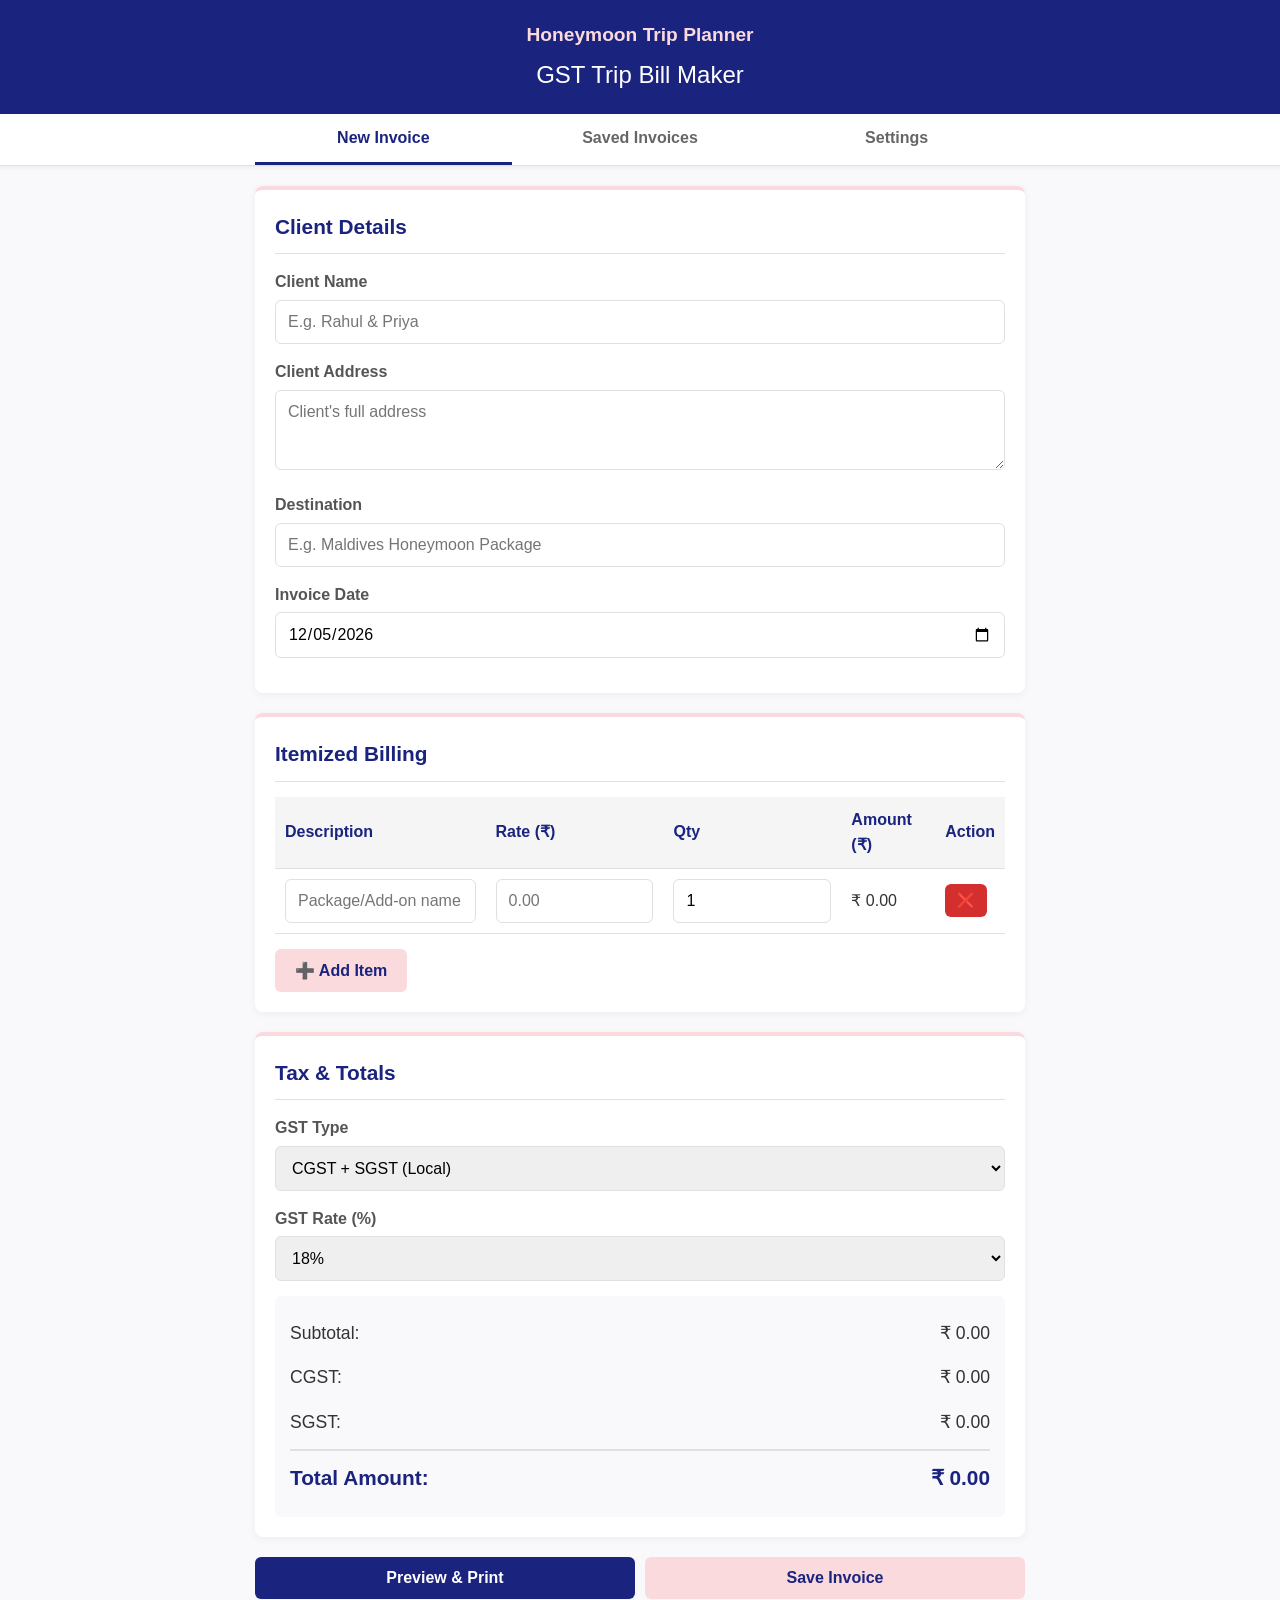
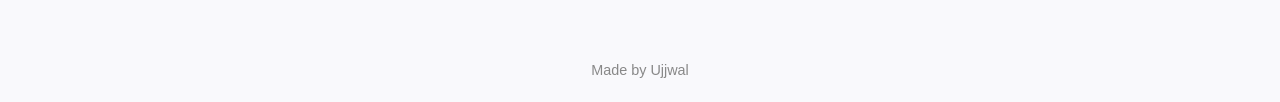
<file: gst-trip-bill-maker/index.html>
<!DOCTYPE html>
<html lang="en">
<head>
    <meta charset="UTF-8">
    <meta name="viewport" content="width=device-width, initial-scale=1.0">
    <title>GST Trip Bill Maker</title>
    <link rel="stylesheet" href="style.css">
    <link rel="manifest" href="manifest.json">
    <link rel="icon" type="image/svg+xml" href="icon.svg">
</head>
<body>
    <header class="app-header no-print">
        <div class="container">
            <p class="business-name" id="display-business-name">Honeymoon Trip Planner</p>
            <h1 class="app-title">GST Trip Bill Maker</h1>
        </div>
    </header>

    <nav class="tabs no-print">
        <div class="container">
            <button class="tab-btn active" data-tab="new-invoice">New Invoice</button>
            <button class="tab-btn" data-tab="saved-invoices">Saved Invoices</button>
            <button class="tab-btn" data-tab="settings">Settings</button>
        </div>
    </nav>

    <main class="container">
        <!-- New Invoice Section -->
        <section id="new-invoice" class="tab-content active no-print">
            <form id="invoice-form">
                <div class="card">
                    <h2>Client Details</h2>
                    <div class="form-group">
                        <label for="client-name">Client Name</label>
                        <input type="text" id="client-name" required placeholder="E.g. Rahul & Priya">
                    </div>
                    <div class="form-group">
                        <label for="client-address">Client Address</label>
                        <textarea id="client-address" placeholder="Client's full address"></textarea>
                    </div>
                    <div class="form-group">
                        <label for="destination">Destination</label>
                        <input type="text" id="destination" placeholder="E.g. Maldives Honeymoon Package">
                    </div>
                    <div class="form-group">
                        <label for="invoice-date">Invoice Date</label>
                        <input type="date" id="invoice-date" required>
                    </div>
                </div>

                <div class="card">
                    <h2>Itemized Billing</h2>
                    <div class="table-responsive">
                        <table id="items-table">
                            <thead>
                                <tr>
                                    <th>Description</th>
                                    <th>Rate (₹)</th>
                                    <th>Qty</th>
                                    <th>Amount (₹)</th>
                                    <th>Action</th>
                                </tr>
                            </thead>
                            <tbody id="items-body">
                                <!-- Items will be dynamically added here -->
                            </tbody>
                        </table>
                    </div>
                    <button type="button" id="add-item-btn" class="btn secondary">➕ Add Item</button>
                </div>

                <div class="card">
                    <h2>Tax & Totals</h2>
                    <div class="form-group">
                        <label for="gst-type">GST Type</label>
                        <select id="gst-type">
                            <option value="cgst-sgst">CGST + SGST (Local)</option>
                            <option value="igst">IGST (Interstate)</option>
                        </select>
                    </div>
                    <div class="form-group">
                        <label for="gst-rate">GST Rate (%)</label>
                        <select id="gst-rate">
                            <option value="5">5%</option>
                            <option value="12">12%</option>
                            <option value="18" selected>18%</option>
                            <option value="28">28%</option>
                        </select>
                    </div>

                    <div class="totals-summary">
                        <div class="summary-row">
                            <span>Subtotal:</span>
                            <span id="subtotal-display">₹ 0.00</span>
                        </div>
                        <div class="summary-row gst-breakdown" id="cgst-row">
                            <span>CGST:</span>
                            <span id="cgst-display">₹ 0.00</span>
                        </div>
                        <div class="summary-row gst-breakdown" id="sgst-row">
                            <span>SGST:</span>
                            <span id="sgst-display">₹ 0.00</span>
                        </div>
                        <div class="summary-row gst-breakdown hidden" id="igst-row">
                            <span>IGST:</span>
                            <span id="igst-display">₹ 0.00</span>
                        </div>
                        <div class="summary-row total">
                            <span>Total Amount:</span>
                            <span id="total-display">₹ 0.00</span>
                        </div>
                    </div>
                </div>

                <div class="actions">
                    <button type="button" id="preview-btn" class="btn primary">Preview & Print</button>
                    <button type="button" id="save-invoice-btn" class="btn secondary">Save Invoice</button>
                </div>
            </form>
        </section>

        <!-- Print/Preview Section (Visible only on print or when previewing) -->
        <section id="invoice-preview" class="hidden print-only">
            <div class="print-actions no-print">
                <button type="button" id="back-to-edit-btn" class="btn secondary">Back to Edit</button>
                <button type="button" id="print-btn" class="btn primary">🖨️ Print / Save PDF</button>
            </div>
            <div class="invoice-paper">
                <div class="invoice-header">
                    <div>
                        <h1 id="print-company-name">Honeymoon Trip Planner</h1>
                        <p id="print-company-address"></p>
                        <p><strong>GSTIN:</strong> <span id="print-company-gstin"></span></p>
                    </div>
                    <div class="text-right">
                        <h2>TAX INVOICE</h2>
                        <p><strong>Date:</strong> <span id="print-invoice-date"></span></p>
                        <p><strong>Invoice #:</strong> <span id="print-invoice-number"></span></p>
                    </div>
                </div>

                <div class="invoice-parties">
                    <div class="billed-to">
                        <h3>Billed To:</h3>
                        <p><strong id="print-client-name"></strong></p>
                        <p id="print-client-address"></p>
                    </div>
                    <div class="trip-details">
                        <h3>Destination:</h3>
                        <p id="print-destination"></p>
                    </div>
                </div>

                <table class="invoice-table">
                    <thead>
                        <tr>
                            <th>S.No.</th>
                            <th>Description</th>
                            <th>Rate</th>
                            <th>Qty</th>
                            <th>Amount</th>
                        </tr>
                    </thead>
                    <tbody id="print-items-body">
                        <!-- Populated by JS -->
                    </tbody>
                </table>

                <div class="invoice-totals-wrapper">
                    <div class="invoice-totals">
                        <div class="row"><span>Subtotal:</span> <span id="print-subtotal"></span></div>
                        <div class="row" id="print-cgst-row"><span>CGST (<span id="print-cgst-rate"></span>%):</span> <span id="print-cgst"></span></div>
                        <div class="row" id="print-sgst-row"><span>SGST (<span id="print-sgst-rate"></span>%):</span> <span id="print-sgst"></span></div>
                        <div class="row hidden" id="print-igst-row"><span>IGST (<span id="print-igst-rate"></span>%):</span> <span id="print-igst"></span></div>
                        <div class="row total"><span>Grand Total:</span> <span id="print-total"></span></div>
                    </div>
                </div>

                <div class="amount-in-words">
                    <p><strong>Amount in words:</strong> <span id="print-amount-words"></span></p>
                </div>

                <div class="invoice-footer">
                    <p>Thank you for choosing us for your romantic getaway!</p>
                    <p>For <span id="print-sign-company">Honeymoon Trip Planner</span></p>
                    <br><br>
                    <p>Authorized Signatory</p>
                </div>
            </div>
        </section>

        <!-- Saved Invoices Section -->
        <section id="saved-invoices" class="tab-content no-print">
            <div class="card">
                <h2>Saved Invoices</h2>
                <div id="saved-invoices-list" class="saved-list">
                    <!-- Populated by JS -->
                    <p class="empty-state">No saved invoices yet.</p>
                </div>
            </div>
        </section>

        <!-- Settings Section -->
        <section id="settings" class="tab-content no-print">
            <div class="card">
                <h2>Company Profile</h2>
                <form id="settings-form">
                    <div class="form-group">
                        <label for="company-name">Business Name</label>
                        <input type="text" id="company-name" value="Honeymoon Trip Planner" required>
                    </div>
                    <div class="form-group">
                        <label for="company-address">Business Address</label>
                        <textarea id="company-address"></textarea>
                    </div>
                    <div class="form-group">
                        <label for="company-gstin">GSTIN</label>
                        <input type="text" id="company-gstin">
                    </div>
                    <button type="submit" class="btn primary">Save Settings</button>
                </form>
            </div>

            <div class="card">
                <h2>Data Backup & Restore</h2>
                <p class="text-muted">Save your data to a file, or restore from a previous backup. All data is kept securely on your device.</p>
                <div class="actions">
                    <button type="button" id="backup-btn" class="btn secondary">📥 Export Backup</button>
                    <label for="restore-file" class="btn secondary file-label">📤 Import Backup</label>
                    <input type="file" id="restore-file" accept=".json" class="hidden-input">
                </div>
            </div>
        </section>
    </main>

    <footer class="app-footer no-print">
        <p>Made by Ujjwal</p>
    </footer>

    <script src="app.js"></script>
</body>
</html>
</file>
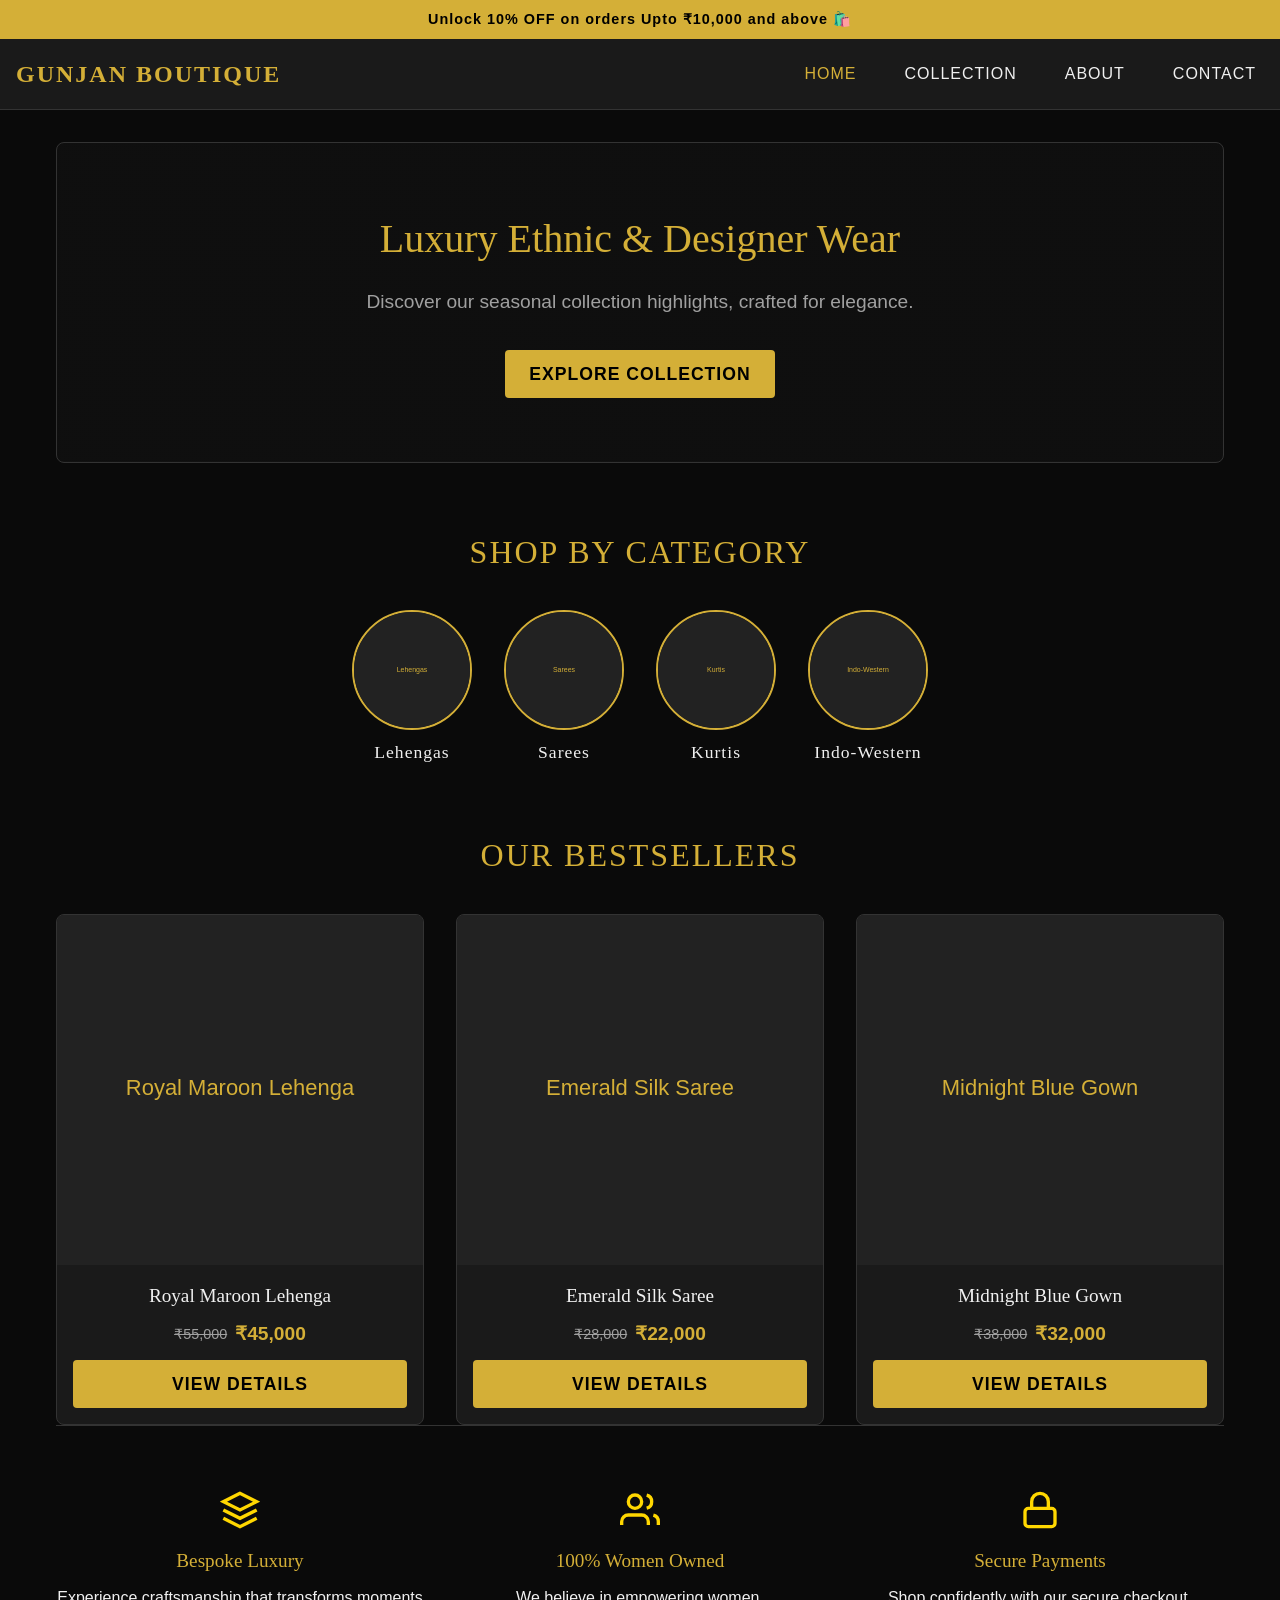
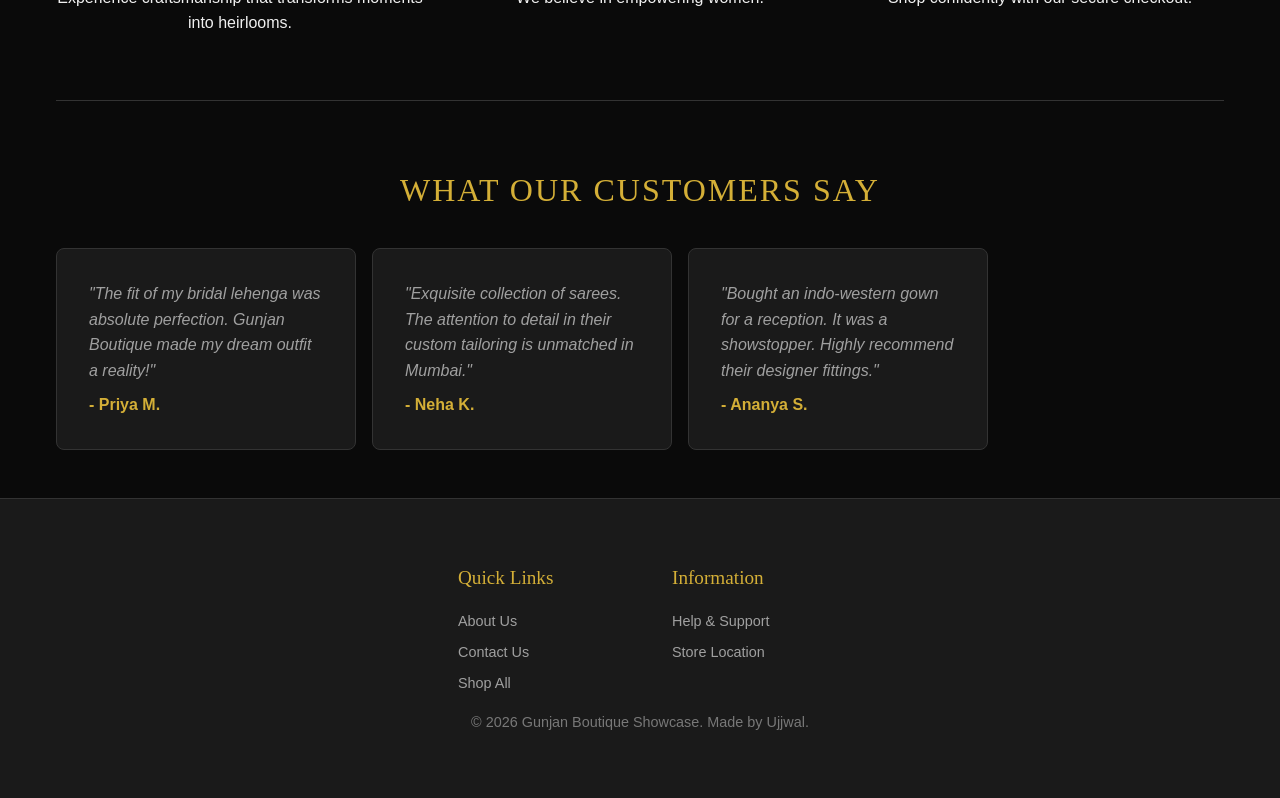
<file: gunjan-boutique-showcase/index.html>
<!DOCTYPE html>
<html lang="en">
<head>
    <meta charset="UTF-8">
    <meta name="viewport" content="width=device-width, initial-scale=1.0">
    <title>Gunjan Boutique Showcase</title>
    <link rel="stylesheet" href="style.css">
    <link rel="manifest" href="manifest.json">
    <link rel="icon" type="image/svg+xml" href="icon.svg">
    <meta name="theme-color" content="#000000">
</head>
<body>
    <div class="announcement-bar">
        Unlock 10% OFF on orders Upto ₹10,000 and above 🛍️
    </div>
    <header class="app-header">
        <div class="logo">
            <a href="#" data-route="home">Gunjan Boutique</a>
        </div>
        <button class="menu-toggle" id="menu-toggle" aria-label="Toggle Menu">
            <svg width="24" height="24" viewBox="0 0 24 24" fill="none" stroke="currentColor" stroke-width="2"><path d="M3 12h18M3 6h18M3 18h18"/></svg>
        </button>
        <nav class="nav-menu" id="nav-menu">
            <ul>
                <li><a href="#" data-route="home">Home</a></li>
                <li><a href="#" data-route="collection">Collection</a></li>
                <li><a href="#" data-route="about">About</a></li>
                <li><a href="#" data-route="contact">Contact</a></li>
            </ul>
        </nav>
    </header>

    <main id="app-container">
        <!-- Home Screen -->
        <section id="screen-home" class="screen active">
            <div class="hero-banner">
                <div class="hero-content">
                    <h1>Luxury Ethnic & Designer Wear</h1>
                    <p>Discover our seasonal collection highlights, crafted for elegance.</p>
                    <button class="btn-primary" data-route="collection">Explore Collection</button>
                </div>
            </div>
            <div class="featured-categories">
                <h2>Shop by Category</h2>
                <div class="category-circles">
                    <a href="#" data-route="collection" data-filter="lehengas" class="category-circle">
                        <div class="circle-svg-container" id="svg-lehengas"></div>
                        <span>Lehengas</span>
                    </a>
                    <a href="#" data-route="collection" data-filter="sarees" class="category-circle">
                        <div class="circle-svg-container" id="svg-sarees"></div>
                        <span>Sarees</span>
                    </a>
                    <a href="#" data-route="collection" data-filter="kurtis" class="category-circle">
                        <div class="circle-svg-container" id="svg-kurtis"></div>
                        <span>Kurtis</span>
                    </a>
                    <a href="#" data-route="collection" data-filter="indo-western" class="category-circle">
                        <div class="circle-svg-container" id="svg-indo-western"></div>
                        <span>Indo-Western</span>
                    </a>
                </div>
            </div>
            <div class="home-highlights">
                <h2>Our Bestsellers</h2>
                <div class="grid" id="home-featured-grid">
                    <!-- Populated by JS -->
                </div>
            </div>
            <div class="trust-badges">
                <div class="badge">
                    <svg width="40" height="40" viewBox="0 0 24 24" fill="none" stroke="gold" stroke-width="2"><path d="M12 2L2 7l10 5 10-5-10-5zM2 17l10 5 10-5M2 12l10 5 10-5"/></svg>
                    <h4>Bespoke Luxury</h4>
                    <p>Experience craftsmanship that transforms moments into heirlooms.</p>
                </div>
                <div class="badge">
                    <svg width="40" height="40" viewBox="0 0 24 24" fill="none" stroke="gold" stroke-width="2"><path d="M17 21v-2a4 4 0 0 0-4-4H5a4 4 0 0 0-4 4v2"/><circle cx="9" cy="7" r="4"/><path d="M23 21v-2a4 4 0 0 0-3-3.87"/><path d="M16 3.13a4 4 0 0 1 0 7.75"/></svg>
                    <h4>100% Women Owned</h4>
                    <p>We believe in empowering women.</p>
                </div>
                <div class="badge">
                    <svg width="40" height="40" viewBox="0 0 24 24" fill="none" stroke="gold" stroke-width="2"><rect x="3" y="11" width="18" height="11" rx="2" ry="2"/><path d="M7 11V7a5 5 0 0 1 10 0v4"/></svg>
                    <h4>Secure Payments</h4>
                    <p>Shop confidently with our secure checkout.</p>
                </div>
            </div>
            <div class="testimonials">
                <h2>What Our Customers Say</h2>
                <div class="carousel" id="testimonial-carousel">
                    <!-- Populated by JS -->
                </div>
            </div>
        </section>

        <!-- Collection Gallery Screen -->
        <section id="screen-collection" class="screen hidden">
            <div class="collection-header">
                <h2>Our Collection</h2>
                <div class="filters" id="category-filters">
                    <button class="filter-btn active" data-filter="all">All</button>
                    <button class="filter-btn" data-filter="lehengas">Lehengas</button>
                    <button class="filter-btn" data-filter="sarees">Sarees</button>
                    <button class="filter-btn" data-filter="kurtis">Kurtis</button>
                    <button class="filter-btn" data-filter="indo-western">Indo-Western</button>
                </div>
            </div>
            <div class="grid" id="collection-grid">
                <!-- Populated by JS -->
            </div>
        </section>

        <!-- Product Details Screen -->
        <section id="screen-product" class="screen hidden">
            <button class="back-btn" data-route="collection">
                <svg width="24" height="24" viewBox="0 0 24 24" fill="none" stroke="currentColor" stroke-width="2"><path d="M19 12H5M12 19l-7-7 7-7"/></svg>
                Back to Collection
            </button>
            <div class="product-detail" id="product-detail-container">
                <!-- Populated by JS -->
            </div>
        </section>

        <!-- About Screen -->
        <section id="screen-about" class="screen hidden">
            <div class="about-content">
                <h2>About Gunjan Boutique</h2>
                <p>Welcome to Gunjan Boutique, Mumbai's premier destination for luxury ethnic and designer wear. We specialize in bringing your dream outfits to life with our exquisite craftsmanship and attention to detail.</p>

                <div class="about-highlights">
                    <div class="highlight-item">
                        <svg width="32" height="32" viewBox="0 0 24 24" fill="none" stroke="gold" stroke-width="2"><path d="M12 2L2 7l10 5 10-5-10-5zM2 17l10 5 10-5M2 12l10 5 10-5"/></svg>
                        <h3>Custom Tailoring</h3>
                        <p>Perfect fit guaranteed with our bespoke tailoring services.</p>
                    </div>
                    <div class="highlight-item">
                        <svg width="32" height="32" viewBox="0 0 24 24" fill="none" stroke="gold" stroke-width="2"><circle cx="12" cy="12" r="10"/><path d="M12 8v8M8 12h8"/></svg>
                        <h3>Designer Fittings</h3>
                        <p>Exclusive designs tailored to match your unique style.</p>
                    </div>
                </div>
            </div>
        </section>

        <!-- Contact Screen -->
        <section id="screen-contact" class="screen hidden">
            <div class="contact-content">
                <h2>Contact & Location</h2>
                <div class="contact-info">
                    <div class="info-block">
                        <h3>Visit Our Store</h3>
                        <p>Gunjan Boutique<br>
                        123 Fashion Street, Bandra West<br>
                        Mumbai, Maharashtra 400050</p>
                    </div>
                    <div class="info-block">
                        <h3>Get in Touch</h3>
                        <p>Phone: +91 98765 43210<br>
                        Email: info@gunjanboutique.com</p>
                    </div>
                    <div class="info-block">
                        <h3>Hours</h3>
                        <p>Mon-Sat: 10:00 AM - 8:00 PM<br>
                        Sun: Closed</p>
                    </div>
                </div>
                <div class="map-placeholder">
                    <svg width="100%" height="200" style="background:#222; border:1px solid #333;" xmlns="http://www.w3.org/2000/svg">
                        <rect width="100%" height="100%" fill="#1a1a1a"/>
                        <text x="50%" y="50%" dominant-baseline="middle" text-anchor="middle" fill="#d4af37" font-family="sans-serif">Mumbai Store Location Map</text>
                    </svg>
                </div>
            </div>
        </section>
    </main>

    <footer class="app-footer">
        <div class="footer-links">
            <div>
                <h4>Quick Links</h4>
                <a href="#" data-route="about">About Us</a>
                <a href="#" data-route="contact">Contact Us</a>
                <a href="#" data-route="collection">Shop All</a>
            </div>
            <div>
                <h4>Information</h4>
                <a href="#" data-route="contact">Help & Support</a>
                <a href="#" data-route="contact">Store Location</a>
            </div>
        </div>
        <p style="margin-top: var(--spacing-md); opacity: 0.7;">&copy; 2026 Gunjan Boutique Showcase. Made by Ujjwal.</p>
    </footer>

    <script src="app.js"></script>
</body>
</html>
</file>
<file: gst-trip-bill-maker/style.css>
:root {
    --primary-color: #1A237E; /* Navy Blue */
    --secondary-color: #FADADD; /* Pastel Pink */
    --background-color: #f9f9fc;
    --text-color: #333333;
    --border-color: #e0e0e0;
    --card-bg: #ffffff;
    --danger-color: #d32f2f;
    --success-color: #388e3c;
}

* {
    box-sizing: border-box;
    margin: 0;
    padding: 0;
}

body {
    font-family: -apple-system, BlinkMacSystemFont, "Segoe UI", Roboto, Helvetica, Arial, sans-serif;
    background-color: var(--background-color);
    color: var(--text-color);
    line-height: 1.6;
}

.container {
    width: 100%;
    max-width: 800px;
    margin: 0 auto;
    padding: 0 15px;
}

/* Header */
.app-header {
    background-color: var(--primary-color);
    color: white;
    padding: 20px 0;
    text-align: center;
}

.business-name {
    font-size: 1.2rem;
    color: var(--secondary-color);
    margin-bottom: 5px;
    font-weight: bold;
}

.app-title {
    font-size: 1.5rem;
    font-weight: 300;
}

/* Tabs */
.tabs {
    background-color: var(--card-bg);
    border-bottom: 1px solid var(--border-color);
    box-shadow: 0 2px 4px rgba(0,0,0,0.05);
    position: sticky;
    top: 0;
    z-index: 10;
}

.tabs .container {
    display: flex;
    justify-content: space-between;
    overflow-x: auto;
}

.tab-btn {
    flex: 1;
    background: none;
    border: none;
    padding: 15px 10px;
    font-size: 1rem;
    font-weight: 600;
    color: #666;
    cursor: pointer;
    border-bottom: 3px solid transparent;
    min-width: 110px;
    transition: all 0.2s ease;
}

.tab-btn.active {
    color: var(--primary-color);
    border-bottom-color: var(--primary-color);
}

/* Tab Content */
.tab-content {
    display: none;
    padding: 20px 0;
    animation: fadeIn 0.3s ease;
}

.tab-content.active {
    display: block;
}

@keyframes fadeIn {
    from { opacity: 0; transform: translateY(5px); }
    to { opacity: 1; transform: translateY(0); }
}

/* Cards */
.card {
    background-color: var(--card-bg);
    border-radius: 8px;
    padding: 20px;
    margin-bottom: 20px;
    box-shadow: 0 2px 8px rgba(0,0,0,0.05);
    border-top: 4px solid var(--secondary-color);
}

.card h2 {
    color: var(--primary-color);
    margin-bottom: 15px;
    font-size: 1.3rem;
    border-bottom: 1px solid var(--border-color);
    padding-bottom: 10px;
}

/* Forms */
.form-group {
    margin-bottom: 15px;
}

label {
    display: block;
    margin-bottom: 5px;
    font-weight: 600;
    color: #555;
}

input[type="text"],
input[type="number"],
input[type="date"],
select,
textarea {
    width: 100%;
    padding: 12px;
    border: 1px solid var(--border-color);
    border-radius: 6px;
    font-size: 1rem;
    font-family: inherit;
    transition: border-color 0.2s;
}

input:focus, select:focus, textarea:focus {
    outline: none;
    border-color: var(--primary-color);
    box-shadow: 0 0 0 2px rgba(26, 35, 126, 0.1);
}

textarea {
    resize: vertical;
    min-height: 80px;
}

/* Tables */
.table-responsive {
    overflow-x: auto;
    margin-bottom: 15px;
}

table {
    width: 100%;
    border-collapse: collapse;
}

th, td {
    padding: 10px;
    text-align: left;
    border-bottom: 1px solid var(--border-color);
}

th {
    background-color: #f5f5f5;
    font-weight: 600;
    color: var(--primary-color);
}

.item-row input {
    min-width: 80px;
}
.item-row input.item-desc {
    min-width: 150px;
}

/* Buttons */
.btn {
    display: inline-block;
    padding: 12px 20px;
    border: none;
    border-radius: 6px;
    font-size: 1rem;
    font-weight: 600;
    cursor: pointer;
    text-align: center;
    transition: background-color 0.2s, transform 0.1s;
    text-decoration: none;
}

.btn:active {
    transform: scale(0.98);
}

.btn.primary {
    background-color: var(--primary-color);
    color: white;
}

.btn.primary:hover {
    background-color: #121858;
}

.btn.secondary {
    background-color: var(--secondary-color);
    color: var(--primary-color);
}

.btn.secondary:hover {
    background-color: #f7c8cc;
}

.btn.danger {
    background-color: var(--danger-color);
    color: white;
    padding: 8px 12px;
    font-size: 0.9rem;
}

.btn-small {
    padding: 8px 12px;
    font-size: 0.9rem;
}

.actions {
    display: flex;
    gap: 10px;
    flex-wrap: wrap;
    margin-top: 20px;
}

.actions .btn {
    flex: 1;
    min-width: 150px;
}

.hidden-input {
    display: none;
}
.file-label {
    display: inline-block;
    text-align: center;
    margin: 0;
}

/* Totals Summary */
.totals-summary {
    background-color: #f9f9fc;
    padding: 15px;
    border-radius: 6px;
    margin-top: 15px;
}

.summary-row {
    display: flex;
    justify-content: space-between;
    padding: 8px 0;
    font-size: 1.1rem;
}

.summary-row.total {
    font-weight: bold;
    font-size: 1.3rem;
    color: var(--primary-color);
    border-top: 2px solid var(--border-color);
    margin-top: 5px;
    padding-top: 10px;
}

.hidden {
    display: none !important;
}

/* Saved Invoices */
.saved-item {
    border: 1px solid var(--border-color);
    border-radius: 6px;
    padding: 15px;
    margin-bottom: 10px;
    display: flex;
    justify-content: space-between;
    align-items: center;
    flex-wrap: wrap;
    gap: 10px;
    background-color: #fff;
}

.saved-item-info {
    flex: 1;
    min-width: 200px;
}
.saved-item-info strong {
    color: var(--primary-color);
    display: block;
    font-size: 1.1rem;
}

.empty-state {
    text-align: center;
    padding: 30px;
    color: #888;
    font-style: italic;
}

/* Utilities */
.text-right {
    text-align: right;
}
.text-muted {
    color: #666;
    font-size: 0.9rem;
    margin-bottom: 15px;
}

/* Footer */
.app-footer {
    text-align: center;
    padding: 20px;
    color: #888;
    font-size: 0.9rem;
    margin-top: 20px;
}

/* Invoice Print/Preview Styling */
.print-actions {
    display: flex;
    justify-content: space-between;
    margin-bottom: 20px;
    padding: 20px;
    background-color: white;
    border-radius: 8px;
    box-shadow: 0 2px 8px rgba(0,0,0,0.1);
}

.invoice-paper {
    background-color: white;
    padding: 40px;
    border-radius: 4px;
    box-shadow: 0 0 10px rgba(0,0,0,0.1);
    color: #000;
    font-size: 14px;
    line-height: 1.5;
}

.invoice-header {
    display: flex;
    justify-content: space-between;
    border-bottom: 2px solid var(--primary-color);
    padding-bottom: 20px;
    margin-bottom: 20px;
}

.invoice-header h1 {
    color: var(--primary-color);
    font-size: 24px;
    margin-bottom: 5px;
}
.invoice-header h2 {
    color: #555;
    font-size: 20px;
    margin-bottom: 10px;
}

.invoice-parties {
    display: flex;
    justify-content: space-between;
    margin-bottom: 30px;
}
.invoice-parties h3 {
    font-size: 16px;
    color: var(--primary-color);
    margin-bottom: 10px;
    border-bottom: 1px solid var(--secondary-color);
    display: inline-block;
}

.invoice-table {
    width: 100%;
    border-collapse: collapse;
    margin-bottom: 20px;
}
.invoice-table th, .invoice-table td {
    border: 1px solid #ccc;
    padding: 10px;
}
.invoice-table th {
    background-color: var(--secondary-color);
    color: var(--primary-color);
    text-align: center;
}
.invoice-table td:nth-child(1),
.invoice-table td:nth-child(3),
.invoice-table td:nth-child(4),
.invoice-table td:nth-child(5) {
    text-align: right;
}
.invoice-table td:nth-child(2) {
    text-align: left;
}

.invoice-totals-wrapper {
    display: flex;
    justify-content: flex-end;
    margin-bottom: 20px;
}
.invoice-totals {
    width: 300px;
}
.invoice-totals .row {
    display: flex;
    justify-content: space-between;
    padding: 5px 0;
    border-bottom: 1px solid #eee;
}
.invoice-totals .row.total {
    font-weight: bold;
    font-size: 16px;
    border-top: 2px solid #ccc;
    border-bottom: none;
    padding-top: 10px;
}

.amount-in-words {
    margin-bottom: 30px;
    font-style: italic;
}

.invoice-footer {
    text-align: right;
    margin-top: 50px;
}

/* Print Media Query */
@media print {
    body {
        background-color: white;
        margin: 0;
        padding: 0;
    }

    .no-print {
        display: none !important;
    }

    .print-only {
        display: block !important;
    }

    .container {
        width: 100%;
        max-width: none;
        padding: 0;
        margin: 0;
    }

    #invoice-preview {
        display: block !important;
    }

    .invoice-paper {
        box-shadow: none;
        padding: 0;
    }
}

/* Mobile Adjustments */
@media (max-width: 480px) {
    .tabs .container {
        padding: 0;
    }
    .tab-btn {
        padding: 12px 5px;
        font-size: 0.9rem;
    }
    .card {
        padding: 15px;
    }
    .actions {
        flex-direction: column;
    }
    .invoice-paper {
        padding: 15px;
    }
    .invoice-header, .invoice-parties {
        flex-direction: column;
        gap: 20px;
    }
    .invoice-header .text-right {
        text-align: left;
    }
    .invoice-totals-wrapper {
        justify-content: flex-start;
    }
    .invoice-totals {
        width: 100%;
    }
}
</file>
<file: gunjan-boutique-showcase/style.css>
/* Base Styles & Variables */
:root {
    --color-bg: #0a0a0a;
    --color-surface: #1a1a1a;
    --color-text: #f0f0f0;
    --color-text-muted: #a0a0a0;
    --color-primary: #d4af37; /* Luxury Gold */
    --color-primary-dark: #b5952f;

    --font-serif: "Playfair Display", "Georgia", serif;
    --font-sans: "Helvetica Neue", "Arial", sans-serif;

    --spacing-sm: 0.5rem;
    --spacing-md: 1rem;
    --spacing-lg: 2rem;
    --spacing-xl: 4rem;
}

* {
    box-sizing: border-box;
    margin: 0;
    padding: 0;
}

body {
    background-color: var(--color-bg);
    color: var(--color-text);
    font-family: var(--font-sans);
    line-height: 1.6;
    display: flex;
    flex-direction: column;
    min-height: 100vh;
}

h1, h2, h3, h4, h5, h6 {
    font-family: var(--font-serif);
    color: var(--color-primary);
    font-weight: 400;
}

a {
    color: var(--color-primary);
    text-decoration: none;
}

button {
    cursor: pointer;
    font-family: var(--font-sans);
    min-height: 48px; /* Large tap targets */
    min-width: 48px;
}

/* Announcement Bar */
.announcement-bar {
    background-color: var(--color-primary);
    color: #000;
    text-align: center;
    padding: var(--spacing-sm);
    font-size: 0.9rem;
    font-weight: bold;
    letter-spacing: 1px;
}

/* Header & Nav */
.app-header {
    background-color: var(--color-surface);
    padding: var(--spacing-md);
    display: flex;
    justify-content: space-between;
    align-items: center;
    position: sticky;
    top: 0;
    z-index: 100;
    border-bottom: 1px solid #333;
}

.logo a {
    font-family: var(--font-serif);
    font-size: 1.5rem;
    color: var(--color-primary);
    font-weight: bold;
    text-transform: uppercase;
    letter-spacing: 2px;
}

.menu-toggle {
    background: none;
    border: none;
    color: var(--color-primary);
    display: none;
}

.nav-menu ul {
    list-style: none;
    display: flex;
    gap: var(--spacing-lg);
}

.nav-menu a {
    color: var(--color-text);
    font-size: 1rem;
    text-transform: uppercase;
    letter-spacing: 1px;
    padding: var(--spacing-sm);
    transition: color 0.3s ease;
}

.nav-menu a:hover, .nav-menu a.active {
    color: var(--color-primary);
}

/* Main Layout */
#app-container {
    flex: 1;
    padding: var(--spacing-lg) var(--spacing-md);
    max-width: 1200px;
    margin: 0 auto;
    width: 100%;
}

.screen {
    display: none;
    animation: fadeIn 0.3s ease-in-out;
}

.screen.active {
    display: block;
}

@keyframes fadeIn {
    from { opacity: 0; transform: translateY(10px); }
    to { opacity: 1; transform: translateY(0); }
}

/* Typography & Buttons */
.btn-primary {
    background-color: var(--color-primary);
    color: #000;
    border: none;
    padding: 12px 24px;
    font-size: 1.1rem;
    font-weight: bold;
    border-radius: 4px;
    text-transform: uppercase;
    letter-spacing: 1px;
    transition: background-color 0.3s;
}

.btn-primary:hover {
    background-color: var(--color-primary-dark);
}

.btn-whatsapp {
    background-color: #25D366;
    color: white;
    border: none;
    padding: 12px 24px;
    font-size: 1.1rem;
    font-weight: bold;
    border-radius: 4px;
    display: inline-flex;
    align-items: center;
    gap: 8px;
    text-decoration: none;
    margin-top: var(--spacing-md);
}

.btn-whatsapp:hover {
    background-color: #128C7E;
}

/* Home Screen */
.hero-banner {
    text-align: center;
    padding: var(--spacing-xl) var(--spacing-md);
    background: linear-gradient(rgba(10,10,10,0.8), rgba(10,10,10,0.8)), url('data:image/svg+xml;utf8,<svg xmlns="http://www.w3.org/2000/svg" width="100" height="100"><rect width="100%" height="100%" fill="%23222"/></svg>');
    background-size: cover;
    background-position: center;
    border: 1px solid #333;
    border-radius: 8px;
    margin-bottom: var(--spacing-xl);
}

.hero-content h1 {
    font-size: 2.5rem;
    margin-bottom: var(--spacing-md);
}

.hero-content p {
    font-size: 1.2rem;
    color: var(--color-text-muted);
    margin-bottom: var(--spacing-lg);
}

.home-highlights h2, .testimonials h2, .featured-categories h2, .trust-badges h2 {
    text-align: center;
    margin-bottom: var(--spacing-lg);
    font-size: 2rem;
    text-transform: uppercase;
    letter-spacing: 2px;
}

/* Featured Categories */
.featured-categories {
    margin-bottom: var(--spacing-xl);
}

.category-circles {
    display: flex;
    justify-content: center;
    gap: var(--spacing-lg);
    flex-wrap: wrap;
}

.category-circle {
    display: flex;
    flex-direction: column;
    align-items: center;
    gap: var(--spacing-sm);
    transition: transform 0.3s;
}

.category-circle:hover {
    transform: translateY(-5px);
}

.circle-svg-container {
    width: 120px;
    height: 120px;
    border-radius: 50%;
    overflow: hidden;
    border: 2px solid var(--color-primary);
    background-color: var(--color-surface);
}

.circle-svg-container img {
    width: 100%;
    height: 100%;
    object-fit: cover;
}

.category-circle span {
    font-family: var(--font-serif);
    color: var(--color-text);
    font-size: 1.1rem;
    letter-spacing: 1px;
}

/* Trust Badges */
.trust-badges {
    display: grid;
    grid-template-columns: repeat(auto-fit, minmax(250px, 1fr));
    gap: var(--spacing-lg);
    margin-bottom: var(--spacing-xl);
    text-align: center;
    padding: var(--spacing-xl) 0;
    border-top: 1px solid #333;
    border-bottom: 1px solid #333;
}

.trust-badges .badge {
    display: flex;
    flex-direction: column;
    align-items: center;
    gap: var(--spacing-sm);
}

.trust-badges h4 {
    font-size: 1.2rem;
    margin-top: var(--spacing-sm);
    color: var(--color-primary);
}

/* Grid System */
.grid {
    display: grid;
    grid-template-columns: repeat(auto-fill, minmax(280px, 1fr));
    gap: var(--spacing-lg);
}

/* Product Cards */
.product-card {
    background-color: var(--color-surface);
    border: 1px solid #333;
    border-radius: 8px;
    overflow: hidden;
    transition: transform 0.3s;
}

.product-card:hover {
    transform: translateY(-5px);
    border-color: var(--color-primary);
}

.product-image {
    width: 100%;
    height: 350px;
    object-fit: cover;
    background-color: #222;
    display: block;
}

.product-info {
    padding: var(--spacing-md);
    text-align: center;
}

.product-title {
    font-size: 1.2rem;
    margin-bottom: var(--spacing-sm);
    color: var(--color-text);
}

.product-price {
    color: var(--color-primary);
    font-weight: bold;
    font-size: 1.2rem;
    display: flex;
    justify-content: center;
    gap: var(--spacing-sm);
    align-items: center;
}

.product-price .original-price {
    color: var(--color-text-muted);
    text-decoration: line-through;
    font-size: 0.9rem;
    font-weight: normal;
}

/* Collection Screen */
.collection-header {
    text-align: center;
    margin-bottom: var(--spacing-lg);
}

.filters {
    display: flex;
    flex-wrap: wrap;
    justify-content: center;
    gap: var(--spacing-sm);
    margin-top: var(--spacing-md);
}

.filter-btn {
    background: transparent;
    border: 1px solid var(--color-primary);
    color: var(--color-primary);
    padding: 8px 16px;
    border-radius: 20px;
    font-size: 0.9rem;
    text-transform: uppercase;
}

.filter-btn.active, .filter-btn:hover {
    background: var(--color-primary);
    color: #000;
}

/* Product Detail Screen */
.back-btn {
    background: none;
    border: none;
    color: var(--color-text-muted);
    display: inline-flex;
    align-items: center;
    gap: 8px;
    font-size: 1rem;
    margin-bottom: var(--spacing-lg);
}

.back-btn:hover {
    color: var(--color-primary);
}

.product-detail {
    display: flex;
    flex-direction: column;
    gap: var(--spacing-lg);
}

@media (min-width: 768px) {
    .product-detail {
        flex-direction: row;
    }
    .product-detail-image-container {
        flex: 1;
    }
    .product-detail-info {
        flex: 1;
    }
}

.product-detail-image {
    width: 100%;
    height: auto;
    max-height: 600px;
    object-fit: cover;
    border-radius: 8px;
    background-color: #222;
}

.product-detail-info h2 {
    font-size: 2.5rem;
    margin-bottom: var(--spacing-sm);
}

.product-detail-price {
    font-size: 1.8rem;
    color: var(--color-primary);
    margin-bottom: var(--spacing-lg);
    display: flex;
    align-items: center;
    gap: var(--spacing-md);
}

.product-detail-price .original-price {
    color: var(--color-text-muted);
    text-decoration: line-through;
    font-size: 1.2rem;
    font-weight: normal;
}

.product-detail-desc {
    color: var(--color-text-muted);
    margin-bottom: var(--spacing-lg);
}

/* About & Contact Screens */
.about-content, .contact-content {
    max-width: 800px;
    margin: 0 auto;
    text-align: center;
}

.about-content p, .contact-info p {
    font-size: 1.1rem;
    color: var(--color-text-muted);
    margin-bottom: var(--spacing-lg);
}

.about-highlights {
    display: flex;
    flex-direction: column;
    gap: var(--spacing-lg);
    margin-top: var(--spacing-xl);
}

@media (min-width: 768px) {
    .about-highlights {
        flex-direction: row;
        justify-content: space-around;
    }
}

.highlight-item {
    background: var(--color-surface);
    padding: var(--spacing-lg);
    border-radius: 8px;
    border: 1px solid #333;
}

.highlight-item h3 {
    margin: var(--spacing-md) 0 var(--spacing-sm);
}

.contact-info {
    display: grid;
    grid-template-columns: 1fr;
    gap: var(--spacing-lg);
    margin-bottom: var(--spacing-xl);
}

@media (min-width: 768px) {
    .contact-info {
        grid-template-columns: repeat(3, 1fr);
    }
}

.info-block {
    background: var(--color-surface);
    padding: var(--spacing-lg);
    border-radius: 8px;
    border: 1px solid #333;
}

.map-placeholder {
    margin-top: var(--spacing-lg);
    border-radius: 8px;
    overflow: hidden;
}

/* Carousel */
.carousel {
    display: flex;
    overflow-x: auto;
    scroll-snap-type: x mandatory;
    gap: var(--spacing-md);
    padding-bottom: var(--spacing-md);
}

.testimonial-card {
    flex: 0 0 300px;
    scroll-snap-align: start;
    background: var(--color-surface);
    padding: var(--spacing-lg);
    border-radius: 8px;
    border: 1px solid #333;
}

.testimonial-text {
    font-style: italic;
    color: var(--color-text-muted);
    margin-bottom: var(--spacing-sm);
}

.testimonial-author {
    color: var(--color-primary);
    font-weight: bold;
}

/* Footer */
.app-footer {
    background-color: var(--color-surface);
    text-align: center;
    padding: var(--spacing-xl) var(--spacing-md);
    border-top: 1px solid #333;
    font-size: 0.9rem;
    color: var(--color-text-muted);
}

.footer-links {
    display: flex;
    flex-wrap: wrap;
    justify-content: center;
    gap: var(--spacing-xl);
    max-width: 800px;
    margin: 0 auto;
}

.footer-links div {
    display: flex;
    flex-direction: column;
    gap: var(--spacing-sm);
    text-align: left;
    min-width: 150px;
}

.footer-links h4 {
    color: var(--color-primary);
    margin-bottom: var(--spacing-sm);
    font-size: 1.2rem;
}

.footer-links a {
    color: var(--color-text-muted);
    transition: color 0.3s;
}

.footer-links a:hover {
    color: var(--color-primary);
}

/* Mobile Nav */
@media (max-width: 768px) {
    .menu-toggle {
        display: block;
    }

    .nav-menu {
        display: none;
        position: absolute;
        top: 100%;
        left: 0;
        right: 0;
        background-color: var(--color-surface);
        border-bottom: 1px solid #333;
    }

    .nav-menu.open {
        display: block;
    }

    .nav-menu ul {
        flex-direction: column;
        gap: 0;
    }

    .nav-menu a {
        display: block;
        padding: var(--spacing-md);
        border-top: 1px solid #333;
    }
}
</file>
